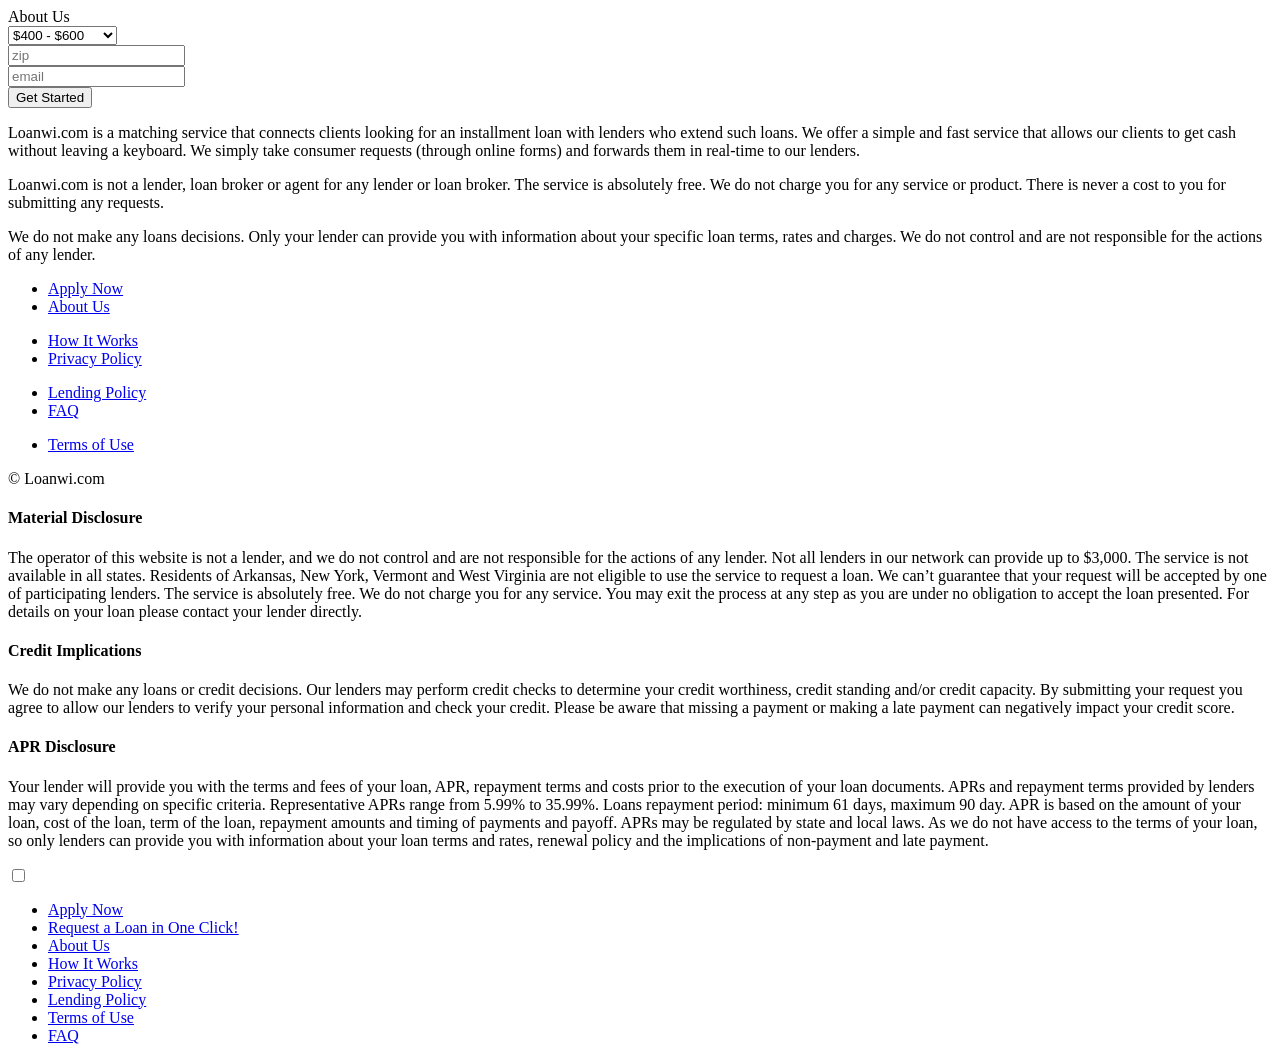
<file: www/about-us.html>
<!-- Top Navbar-->
<div class="navbar">
    <div class="navbar-inner">
        <div class="left">
            <a href="#" class="back link">
                <i class="icon icon-back"></i>
            </a>
        </div>
        <div class="center sliding"><span class="top__cart__item">About Us</span></div>
        <div class="right">
        </div>
    </div>
</div>
<div class="pages">
    <div data-page="about-us" class="page  navbar-through toolbar-through">
        <div class="page-content">
            <div class="content-block">

                <body class="page page_inner"><div class="page__layout"><div class="page__section page__section_body content"><div class="page__row page__row_form"><form class="header__form small-form small-form_horizontal" action="/apply" method="GET"><div class="grid grid_gap_s"><div class="small-form__grid-cell grid__cell grid__cell_1-of-4"><select class="small-form__input small-form__input_amount select" id="id_requested_amount" name="requested_amount" strong="true" errortooltip="true"><option value="">Select Amount</option><option value="300">$100-$300</option><option value="600" selected="selected">$400 - $600</option><option value="1000">$700 - $1,000</option></select></div><div class="small-form__grid-cell grid__cell grid__cell_1-of-4"><input class="small-form__input small-form__input_zip input" type="text" name="zip" maxlength="5" placeholder="zip"></div><div class="small-form__grid-cell grid__cell grid__cell_1-of-4"><input class="small-form__input small-form__input_email input" type="text" name="email" placeholder="email"></div><div class="small-form__grid-cell grid__cell grid__cell_1-of-4"><button class="small-form__button button button_yellow button_large" type="submit">Get Started</button></div></div></form></div><div class="page__row page__row_body"><p>Loanwi.com is a matching service that connects clients looking for an installment loan with lenders who extend such loans. We offer a simple and fast service that allows our clients to get cash without leaving a keyboard. We simply take consumer requests (through online forms) and forwards them in real-time to our lenders.</p><p>Loanwi.com is not a lender, loan broker or agent for any lender or loan broker. The service is absolutely free. We do not charge you for any service or product. There is never a cost to you for submitting any requests.</p><p>We do not make any loans decisions. Only your lender can provide you with information about your specific loan terms, rates and charges. We do not control and are not responsible for the actions of any lender.</p></div></div><div class="page__section page__section_footer"><div class="page__row page__row_footer"><div class="page__footer footer"><div class="footer__row footer__row_flex"><div class="footer__col footer__col_menu"><div class="footer__menu cols-menu"><div class="cols-menu__cell"><ul class="cols-menu__list"><li class="cols-menu__item"><a class="cols-menu__link" href="/apply">Apply Now</a></li><li class="cols-menu__item"><a class="cols-menu__link" href="/about-us">About Us</a></li></ul></div><div class="cols-menu__cell"><ul class="cols-menu__list"><li class="cols-menu__item"><a class="cols-menu__link" href="/how-it-works">How It Works</a></li><li class="cols-menu__item"><a class="cols-menu__link" href="/privacy-policy">Privacy Policy</a></li></ul></div><div class="cols-menu__cell"><ul class="cols-menu__list"><li class="cols-menu__item"><a class="cols-menu__link" href="/lending-policy">Lending Policy</a></li><li class="cols-menu__item"><a class="cols-menu__link" href="/faq">FAQ</a></li></ul></div><div class="cols-menu__cell"><ul class="cols-menu__list"><li class="cols-menu__item"><a class="cols-menu__link" href="/terms-of-use">Terms of Use</a></li></ul></div></div></div><div class="footer__col footer__col_copyright"><div class="footer__copyright">© Loanwi.com</div></div></div><div class="footer__disclaimer"><h4>Material Disclosure</h4><p>The operator of this website is not a lender, and we do not control and are not responsible for the actions of any lender. Not all lenders in our network can provide up to $3,000. The service is not available in all states. Residents of Arkansas, New York, Vermont and West Virginia are not eligible to use the service to request a loan. We can’t guarantee that your request will be accepted by one of participating lenders. The service is absolutely free. We do not charge you for any service. You may exit the process at any step as you are under no obligation to accept the loan presented. For details on your loan please contact your lender directly.</p><h4>Credit Implications</h4><p>We do not make any loans or credit decisions. Our lenders may perform credit checks to determine your credit worthiness, credit standing and/or credit capacity. By submitting your request you agree to allow our lenders to verify your personal information and check your credit. Please be aware that missing a payment or making a late payment can negatively impact your credit score.</p><h4>APR Disclosure</h4><p>Your lender will provide you with the terms and fees of your loan, APR, repayment terms and costs prior to the execution of your loan documents. APRs and repayment terms provided by lenders may vary depending on specific criteria. Representative APRs range from 5.99% to 35.99%. Loans repayment period: minimum 61 days, maximum 90 day. APR is based on the amount of your loan, cost of the loan, term of the loan, repayment amounts and timing of payments and payoff. APRs may be regulated by state and local laws. As we do not have access to the terms of your loan, so only lenders can provide you with information about your loan terms and rates, renewal policy and the implications of non-payment and late payment.</p></div></div></div></div></div><div class="page__mobile-menu mobile-menu"><input class="mobile-menu__checkbox" type="checkbox" id="mobile-menu-checkbox"><label class="mobile-menu__bg" for="mobile-menu-checkbox"></label><div class="mobile-menu__menu"><div class="mobile-menu__group"><ul class="mobile-menu__list"><li><a class="mobile-menu__item" href="/apply">Apply Now</a></li><li><a class="mobile-menu__item" href="/login">Request a Loan in One Click!</a></li><li><a class="mobile-menu__item" href="/about-us">About Us</a></li><li><a class="mobile-menu__item" href="/how-it-works">How It Works</a></li><li><a class="mobile-menu__item" href="/privacy-policy">Privacy Policy</a></li><li><a class="mobile-menu__item" href="/lending-policy">Lending Policy</a></li><li><a class="mobile-menu__item" href="/terms-of-use">Terms of Use</a></li><li><a class="mobile-menu__item" href="/faq">FAQ</a></li></ul></div></div></div></body>

            </div>
        </div>
    </div>
</div>
</file>
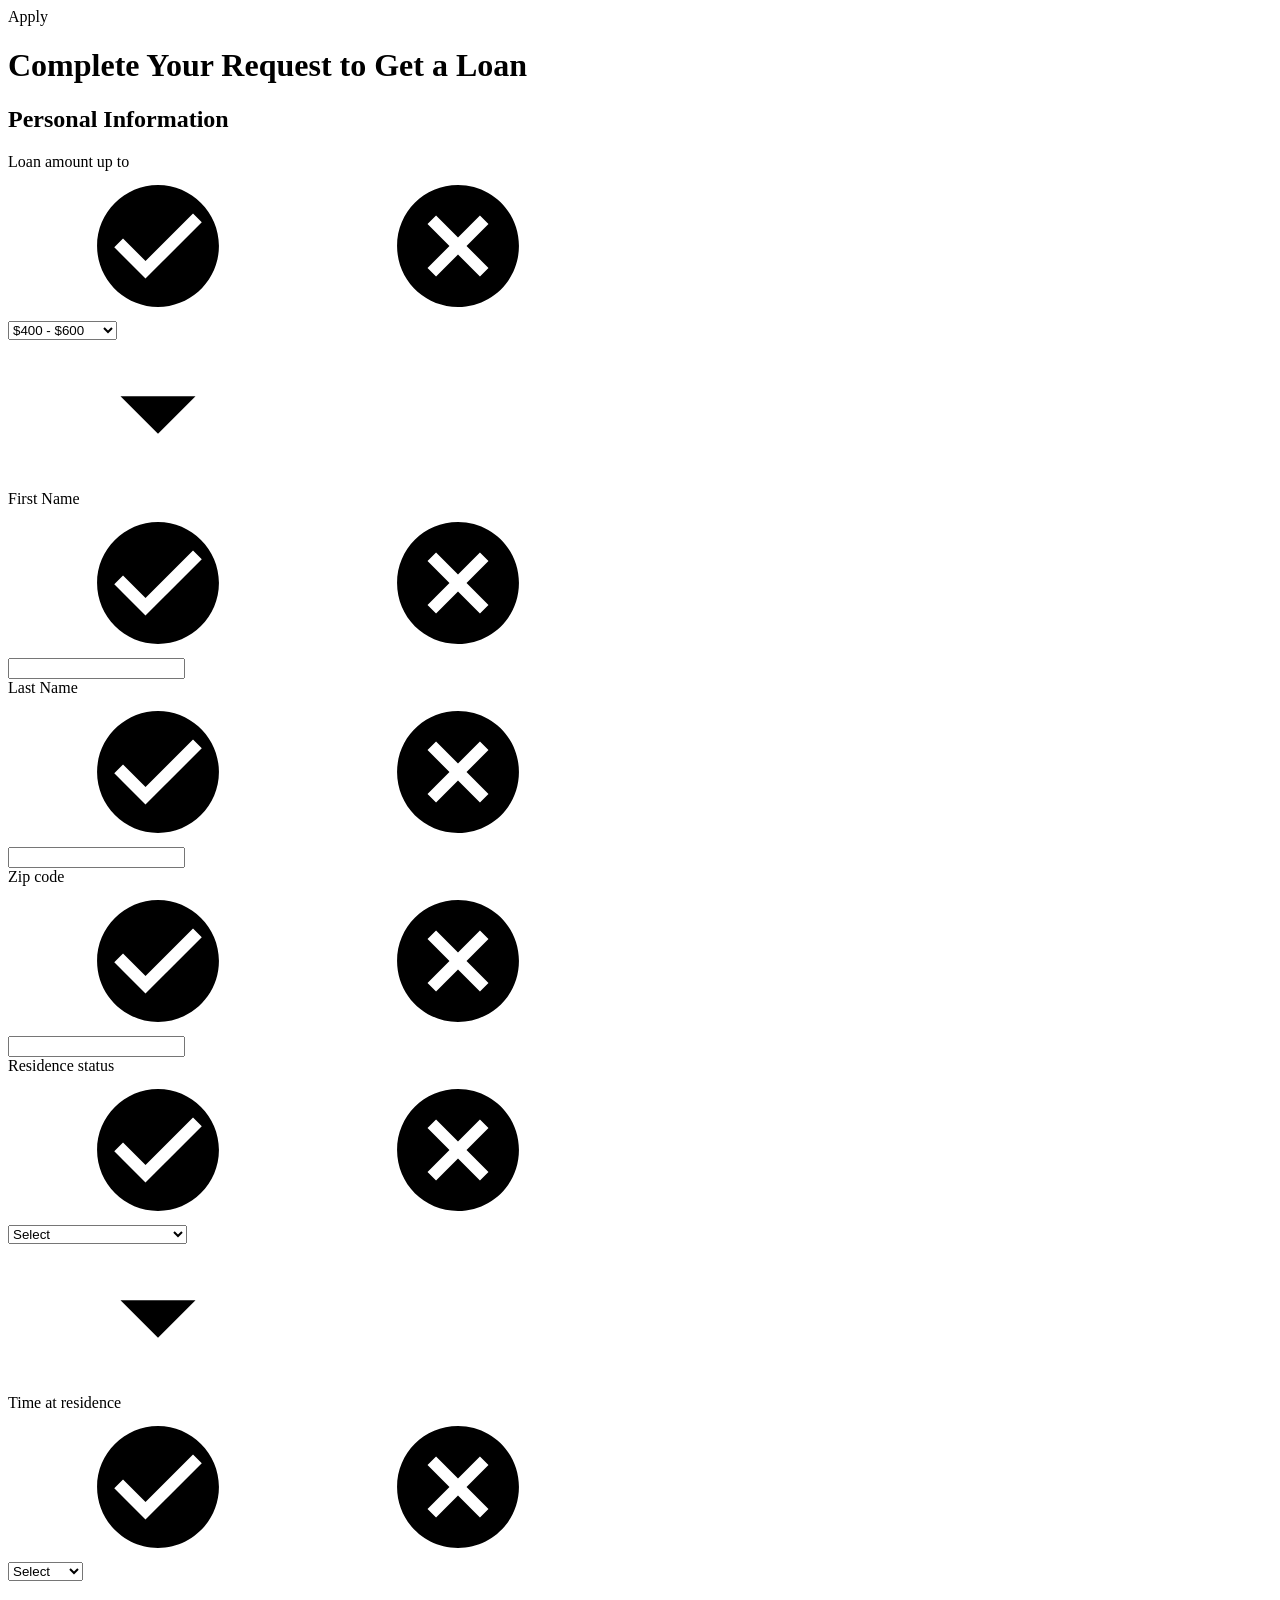
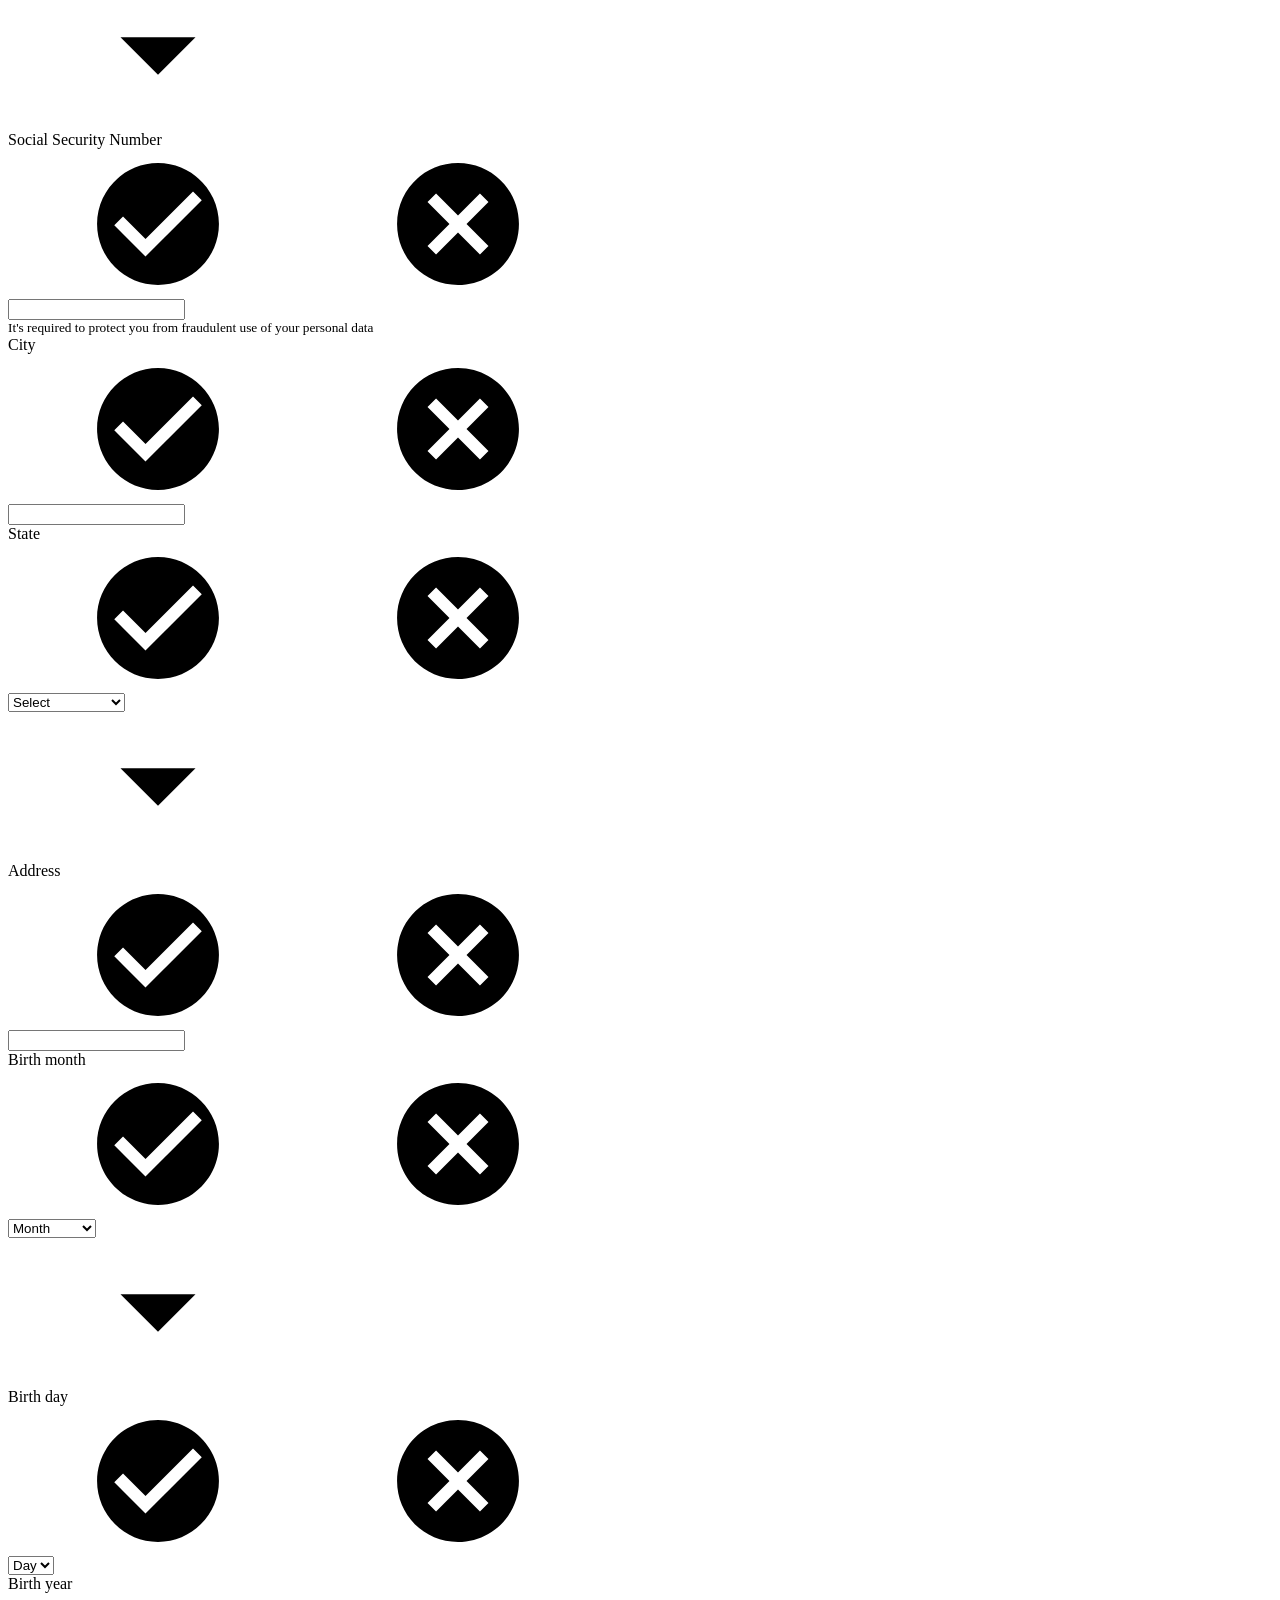
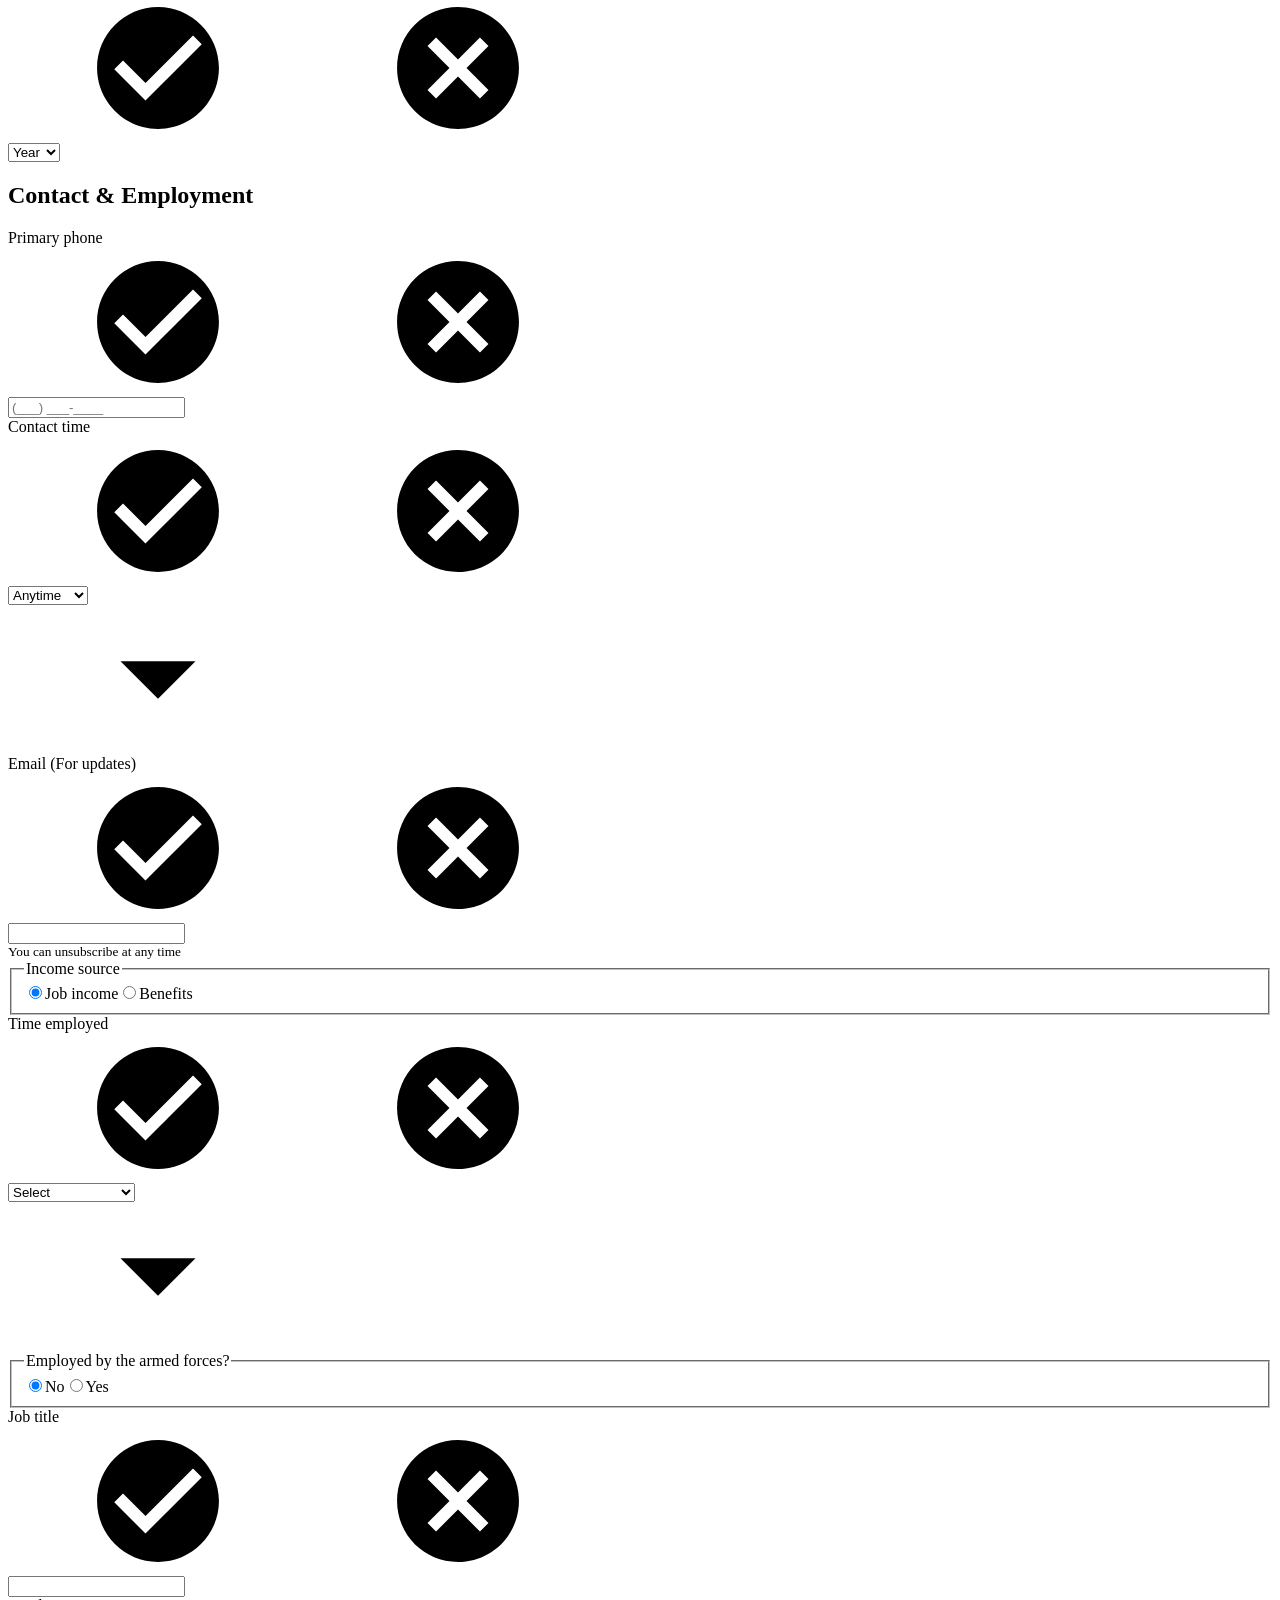
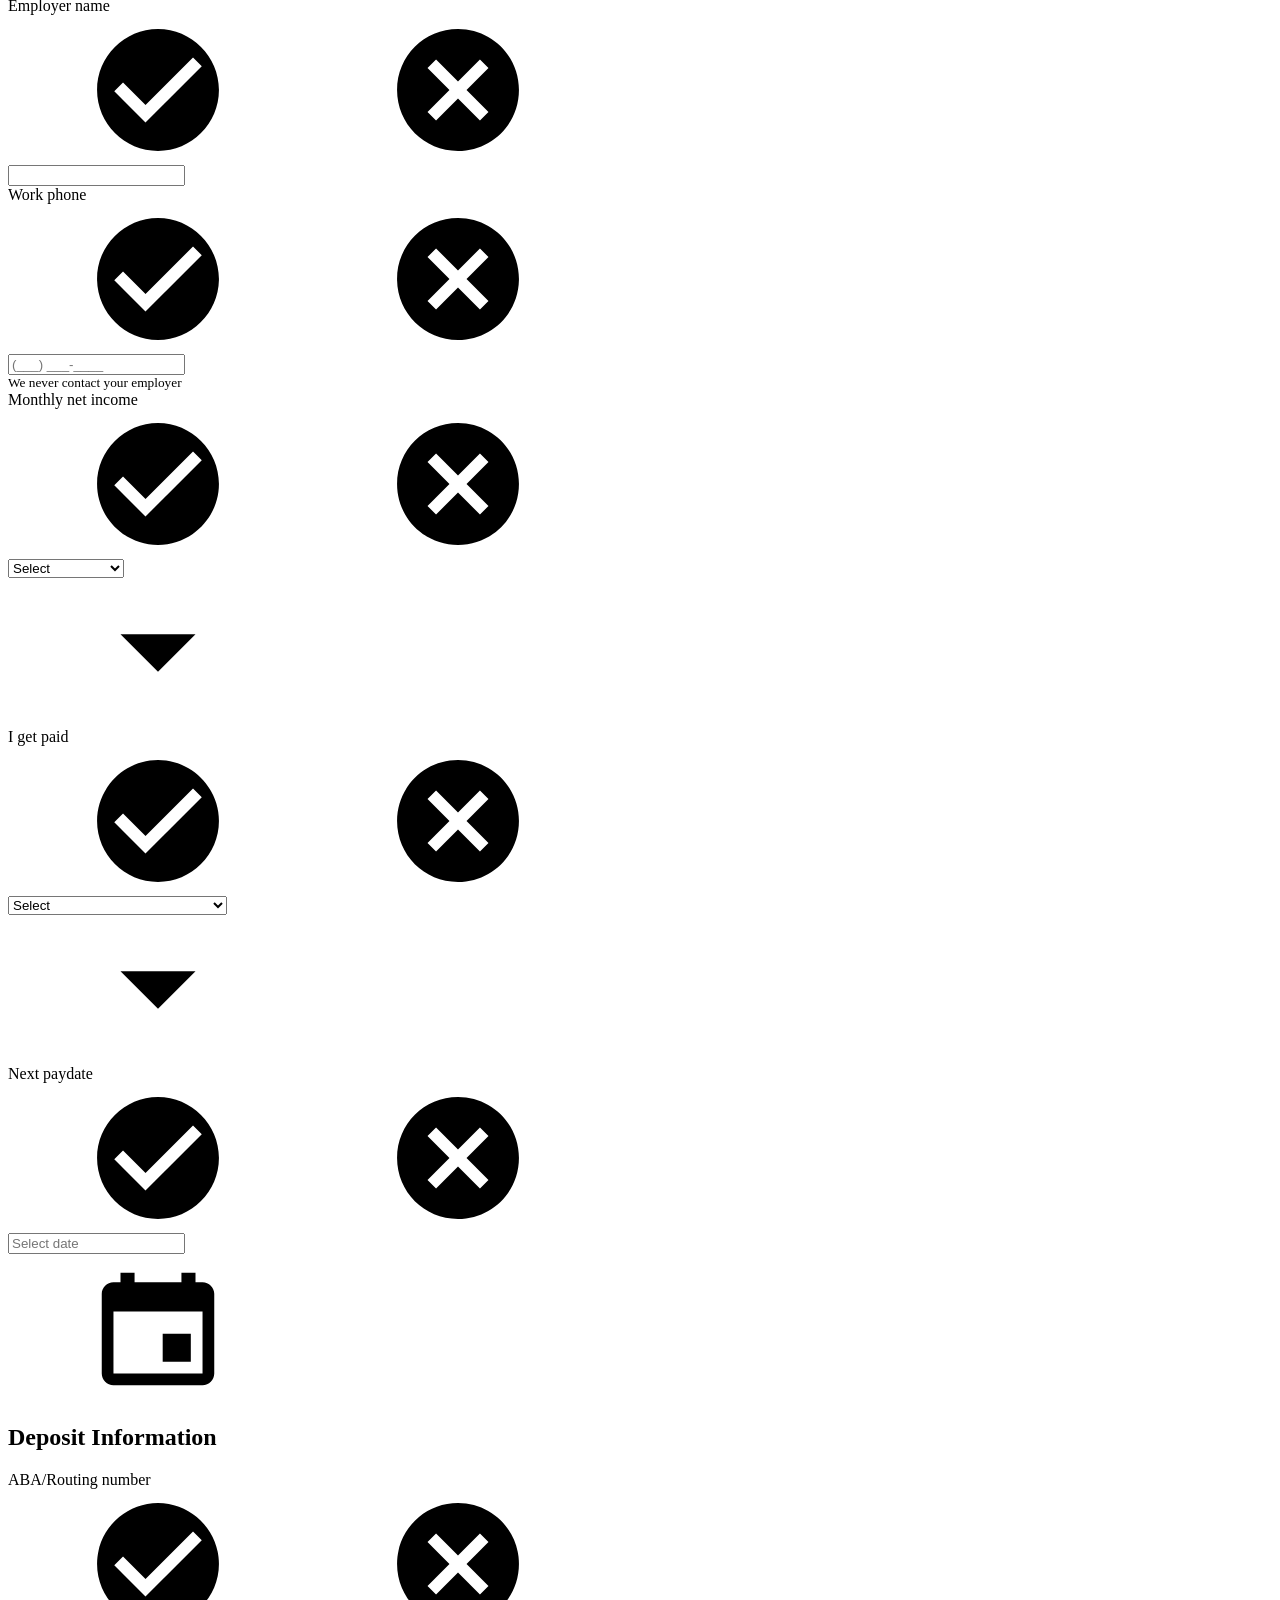
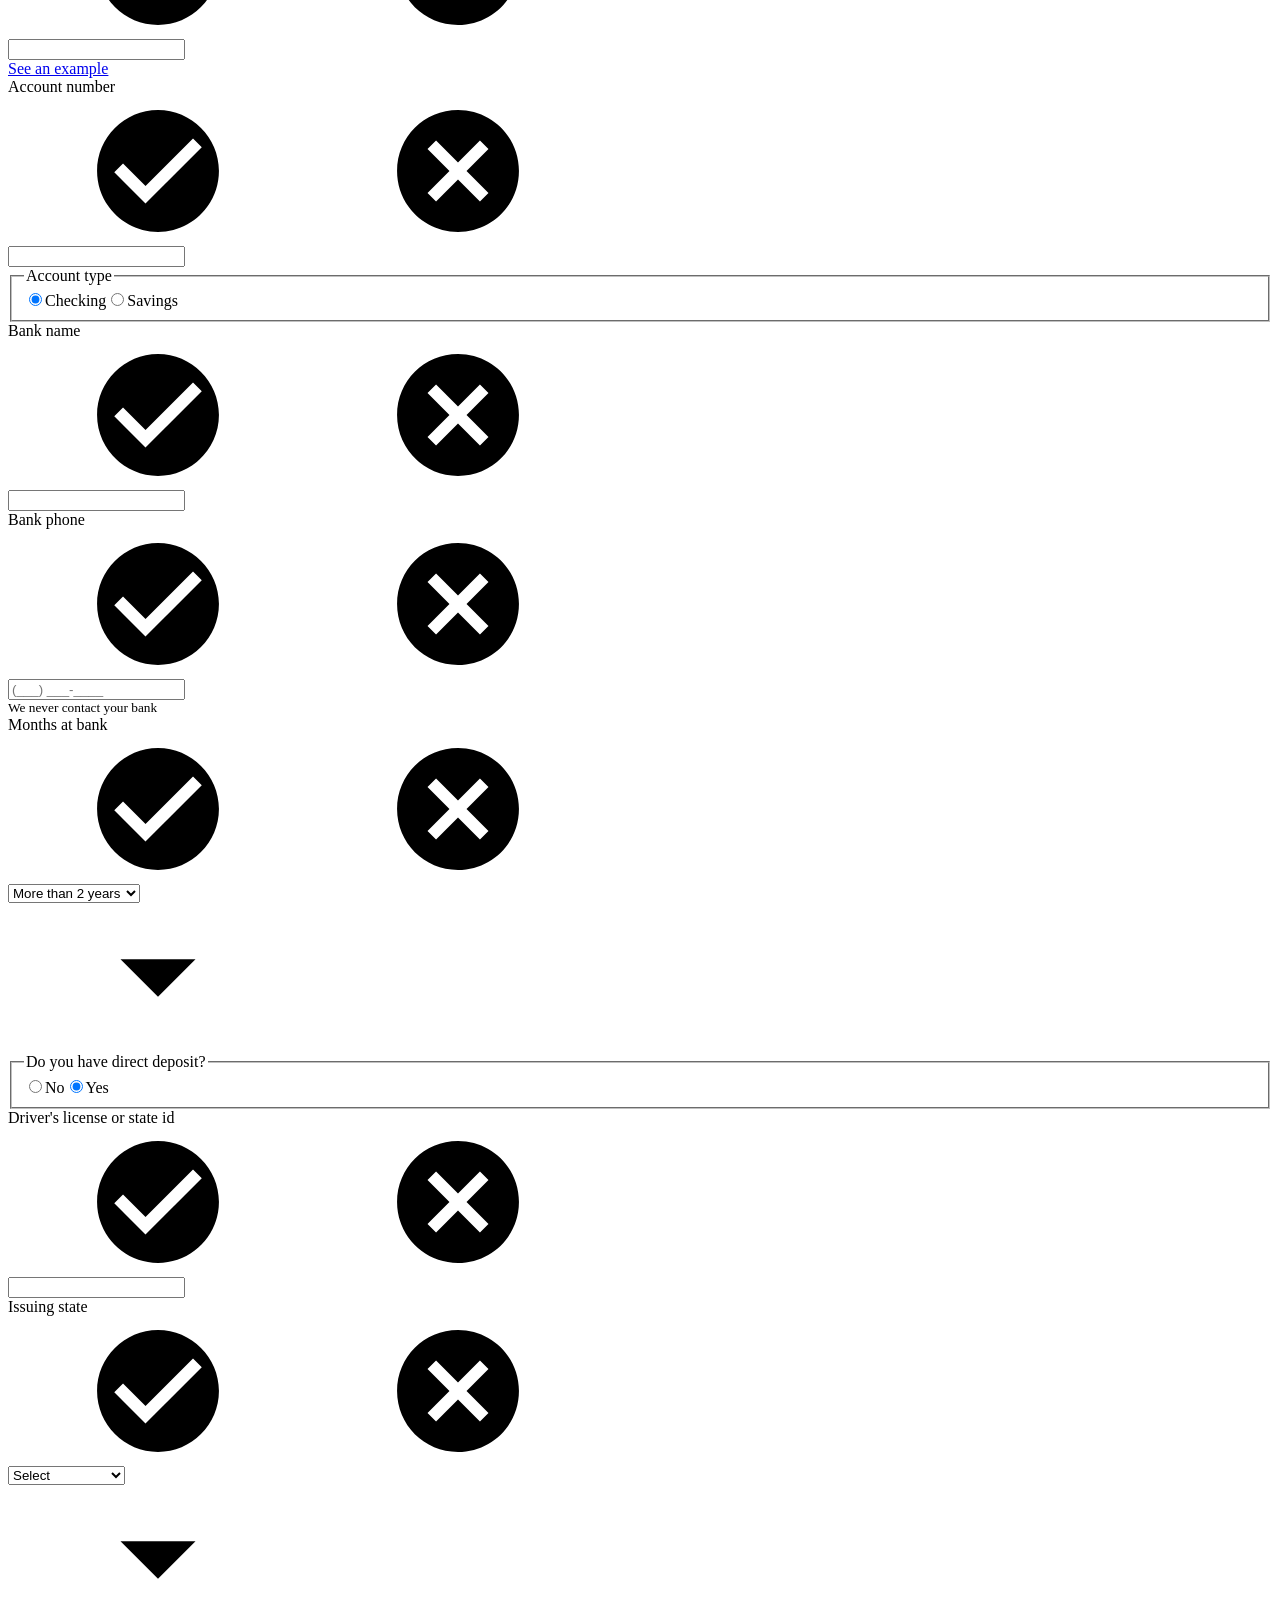
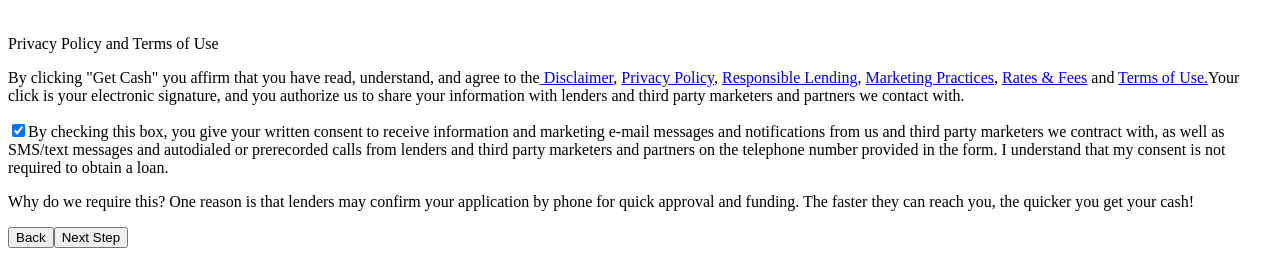
<file: www/apply.html>
<!-- Top Navbar-->
<div class="navbar">
    <div class="navbar-inner">
        <div class="left">
            <a href="#" class="back link">
                <i class="icon icon-back"></i>
            </a>
        </div>
        <div class="center sliding"><span class="top__cart__item">Apply</span></div>
        <div class="right">
        </div>
    </div>
</div>
<div class="pages">
    <div data-page="apply" class="page  navbar-through toolbar-through">
        <div class="page-content">
            <div class="content-block">



                <body class="page page_apply"><div class="col" id="container"><div id="_lg_form_"><div id="ApplyForm"><svg xmlns="http://www.w3.org/2000/svg" style="display: none !important"><symbol id="icon_done" xmlns="http://www.w3.org/2000/svg" viewbox="0 0 512 512"><path d="M256 48C141.6 48 48 141.6 48 256s93.6 208 208 208 208-93.6 208-208S370.4 48 256 48zm-42.7 318.9L106.7 260.3l29.9-29.9 76.8 76.8 162.1-162.1 29.9 29.9-192.1 191.9z"></path></symbol><symbol id="icon_error" xmlns="http://www.w3.org/2000/svg" viewbox="0 0 512 512"><path d="M256 48C140.559 48 48 140.559 48 256c0 115.436 92.559 208 208 208 115.435 0 208-92.564 208-208 0-115.441-92.564-208-208-208zm104.002 282.881l-29.12 29.117L256 285.117l-74.881 74.881-29.121-29.117L226.881 256l-74.883-74.881 29.121-29.116L256 226.881l74.881-74.878 29.12 29.116L285.119 256l74.883 74.881z"></path></symbol><symbol id="icon_arrow" xmlns="http://www.w3.org/2000/svg" viewbox="0 0 512 512"><path d="M128 192l128 128 128-128z"></path></symbol><symbol id="icon_calendar" xmlns="http://www.w3.org/2000/svg" viewbox="0 0 512 512"><path d="M368.005 272h-96v96h96v-96zm-32-208v32h-160V64h-48v32h-24.01c-22.002 0-40 17.998-40 40v272c0 22.002 17.998 40 40 40h304.01c22.002 0 40-17.998 40-40V136c0-22.002-17.998-40-40-40h-24V64h-48zm72 344h-304.01V196h304.01v212z"></path></symbol></svg><form class="apply-form js-appform" name="leadformName" action=""><div class="form"><div class="form__section form__section_progress"><div class="progress progress--stepped js-formprogress-bar"><div class="progress__filled js_progress_animate" style="width: 0%"></div></div></div><div class="form__section form__section_header"><div class="form__row"><h1 class="form__heading js-apply-header">Complete Your Request to Get a Loan</h1></div></div><div class="form__section form__section_body"><div class="form__row"><div class="form__step form__step_active js_fstep-1 js-appform-step" data-step="1"><h2 class="form__subheading">Personal Information</h2><div class="form__fields"><div class="form__grid"><div class="form__grid-cell"><div class="form__field form-field form-field_select"><label class="form-field__title" for="id_requested_amount">Loan amount up to</label><div class="form-field__input-container"><div class="form-field__icon form-field__icon_state"><svg class="form-field__svg form-field__svg_success"><use xlink:href="#icon_done"></use></svg><svg class="form-field__svg form-field__svg_error"><use xlink:href="#icon_error"></use></svg></div><select class="form-field__input jsCustomSelect" id="id_requested_amount" name="requested_amount" strong="true" errortooltip="true"><option value="">Select Amount</option><option value="300">$100-$300</option><option value="600" selected="selected">$400 - $600</option><option value="1000">$700 - $1,000</option></select><div class="form-field__icon form-field__icon_arrow"><svg class="form-field__svg form-field__svg_arrow"><use xlink:href="#icon_arrow"></use></svg></div></div></div></div><div class="form__grid-cell"><div class="form__field form-field form-field_input"><label class="form-field__title" for="id_first_name">First Name</label><div class="form-field__input-container"><div class="form-field__icon form-field__icon_state"><svg class="form-field__svg form-field__svg_success"><use xlink:href="#icon_done"></use></svg><svg class="form-field__svg form-field__svg_error"><use xlink:href="#icon_error"></use></svg></div><input class="form-field__input" id="id_first_name" type="text" name="first_name" maxlength="128"></div></div></div><div class="form__grid-cell"><div class="form__field form-field form-field_input"><label class="form-field__title" for="id_last_name">Last Name</label><div class="form-field__input-container"><div class="form-field__icon form-field__icon_state"><svg class="form-field__svg form-field__svg_success"><use xlink:href="#icon_done"></use></svg><svg class="form-field__svg form-field__svg_error"><use xlink:href="#icon_error"></use></svg></div><input class="form-field__input" id="id_last_name" type="text" name="last_name" maxlength="128"></div></div></div><div class="form__grid-cell"><div class="form__field form-field form-field_input"><label class="form-field__title" for="id_zip">Zip code</label><div class="form-field__input-container"><div class="form-field__icon form-field__icon_state"><svg class="form-field__svg form-field__svg_success"><use xlink:href="#icon_done"></use></svg><svg class="form-field__svg form-field__svg_error"><use xlink:href="#icon_error"></use></svg></div><input class="form-field__input" id="id_zip" type="tel" name="zip" maxlength="5"></div></div></div><div class="form__grid-cell"><div class="form__field form-field form-field_select"><label class="form-field__title" for="id_own_home">Residence status</label><div class="form-field__input-container"><div class="form-field__icon form-field__icon_state"><svg class="form-field__svg form-field__svg_success"><use xlink:href="#icon_done"></use></svg><svg class="form-field__svg form-field__svg_error"><use xlink:href="#icon_error"></use></svg></div><select class="form-field__input jsCustomSelect" id="id_own_home" name="own_home" errortooltip="true"><option value="">Select</option><option value="1">Own, No Mortgage</option><option value="2">Own, Pay Mortgage</option><option value="3">Rent, Plan Mortgage</option><option value="4">Rent, Don't Plan Mortgage</option><div class="form-field__input-container"><div class="form-field__icon form-field__icon_state"></div><svg class="form-field__svg form-field__svg_success"><use xlink:href="#icon_done"></use></svg><svg class="form-field__svg form-field__svg_error"><use xlink:href="#icon_error"></use></svg></div><input id="id_mortgage" type="hidden" name="mortgage"></select><div class="form-field__icon form-field__icon_arrow"><svg class="form-field__svg form-field__svg_arrow"><use xlink:href="#icon_arrow"></use></svg></div></div></div></div><div class="form__grid-cell"><div class="form__field form-field form-field_select"><label class="form-field__title" for="id_address_length_months">Time at residence</label><div class="form-field__input-container"><div class="form-field__icon form-field__icon_state"><svg class="form-field__svg form-field__svg_success"><use xlink:href="#icon_done"></use></svg><svg class="form-field__svg form-field__svg_error"><use xlink:href="#icon_error"></use></svg></div><select class="form-field__input jsCustomSelect" id="id_address_length_months" name="address_length_months" errortooltip="true"><option value="">Select</option><option value="120">10 Year</option><option value="108">9 Years</option><option value="96">8 Years</option><option value="84">7 Years</option><option value="72">6 Years</option><option value="60">5 Years</option><option value="48">4 Years</option><option value="36">3 Years</option><option value="24">2 Years</option><option value="12">1+ Years</option></select><div class="form-field__icon form-field__icon_arrow"><svg class="form-field__svg form-field__svg_arrow"><use xlink:href="#icon_arrow"></use></svg></div></div></div></div><div class="form__grid-cell"><div class="form__field form__field_ssn form-field form-field_input"><label class="form-field__title" for="id_ssn">Social Security Number</label><div class="form-field__input-container"><div class="form-field__icon form-field__icon_state"><svg class="form-field__svg form-field__svg_success"><use xlink:href="#icon_done"></use></svg><svg class="form-field__svg form-field__svg_error"><use xlink:href="#icon_error"></use></svg></div><input class="form-field__input" id="id_ssn" type="tel" name="ssn" maxlength="9"></div><small class="form-field__description">It's required to protect you from fraudulent use of your personal data</small></div></div><div class="form__grid-cell"><div class="form__field form-field form-field_input"><label class="form-field__title" for="id_city">City</label><div class="form-field__input-container"><div class="form-field__icon form-field__icon_state"><svg class="form-field__svg form-field__svg_success"><use xlink:href="#icon_done"></use></svg><svg class="form-field__svg form-field__svg_error"><use xlink:href="#icon_error"></use></svg></div><input class="form-field__input" id="id_city" type="text" name="city" maxlength="255"></div></div></div><div class="form__grid-cell"><div class="form__field form-field form-field_select"><label class="form-field__title" for="id_state">State</label><div class="form-field__input-container"><div class="form-field__icon form-field__icon_state"><svg class="form-field__svg form-field__svg_success"><use xlink:href="#icon_done"></use></svg><svg class="form-field__svg form-field__svg_error"><use xlink:href="#icon_error"></use></svg></div><select class="form-field__input jsCustomSelect" id="id_state" name="state" errortooltip="true"><option value="">Select</option><option value="AL">Alabama</option><option value="AK">Alaska</option><option value="AZ">Arizona</option><option value="AR">Arkansas</option><option value="CA">California</option><option value="CO">Colorado</option><option value="CT">Connecticut</option><option value="DE">Delaware</option><option value="FL">Florida</option><option value="GA">Georgia</option><option value="HI">Hawaii</option><option value="ID">Idaho</option><option value="IL">Illinois</option><option value="IN">Indiana</option><option value="IA">Iowa</option><option value="KS">Kansas</option><option value="KY">Kentucky</option><option value="LA">Louisiana</option><option value="ME">Maine</option><option value="MD">Maryland</option><option value="MA">Massachusetts</option><option value="MI">Michigan</option><option value="MN">Minnesota</option><option value="MS">Mississippi</option><option value="MO">Missouri</option><option value="MT">Montana</option><option value="NE">Nebraska</option><option value="NV">Nevada</option><option value="NH">New Hampshire</option><option value="NJ">New Jersey</option><option value="NM">New Mexico</option><option value="NY">New York</option><option value="NC">North Carolina</option><option value="ND">North Dakota</option><option value="OH">Ohio</option><option value="OK">Oklahoma</option><option value="OR">Oregon</option><option value="PA">Pennsylvania</option><option value="RI">Rhode Island</option><option value="SC">South Carolina</option><option value="SD">South Dakota</option><option value="TN">Tennessee</option><option value="TX">Texas</option><option value="UT">Utah</option><option value="VT">Vermont</option><option value="VA">Virginia</option><option value="WA">Washington</option><option value="WV">West Virginia</option><option value="WI">Wisconsin</option><option value="WY">Wyoming</option></select><div class="form-field__icon form-field__icon_arrow"><svg class="form-field__svg form-field__svg_arrow"><use xlink:href="#icon_arrow"></use></svg></div></div></div></div><div class="form__grid-cell"><div class="form__field form-field form-field_input"><label class="form-field__title" for="id_address">Address</label><div class="form-field__input-container"><div class="form-field__icon form-field__icon_state"><svg class="form-field__svg form-field__svg_success"><use xlink:href="#icon_done"></use></svg><svg class="form-field__svg form-field__svg_error"><use xlink:href="#icon_error"></use></svg></div><input class="form-field__input" id="id_address" type="text" name="address" maxlength="100"></div></div></div><div class="form__grid-cell"><div class="form__field form-field form-field_select"><label class="form-field__title" for="id_birth_date-month">Birth month</label><div class="form-field__input-container"><div class="form-field__icon form-field__icon_state"><svg class="form-field__svg form-field__svg_success"><use xlink:href="#icon_done"></use></svg><svg class="form-field__svg form-field__svg_error"><use xlink:href="#icon_error"></use></svg></div><select class="form-field__input jsCustomSelect" id="id_birth_date-month" name="birth_date[month]"><option value="0">Month</option><option value="1">January</option><option value="2">February</option><option value="3">March</option><option value="4">April</option><option value="5">May</option><option value="6">June</option><option value="7">July</option><option value="8">August</option><option value="9">September</option><option value="10">October</option><option value="11">November</option><option value="12">December</option></select><div class="form-field__icon form-field__icon_arrow"><svg class="form-field__svg form-field__svg_arrow"><use xlink:href="#icon_arrow"></use></svg></div></div></div></div><div class="form__grid-cell form__grid-cell_half"><div class="form__field form-field form-field_select"><label class="form-field__title" for="id_birth_date-day">Birth day</label><div class="form-field__input-container"><div class="form-field__icon form-field__icon_state"><svg class="form-field__svg form-field__svg_success"><use xlink:href="#icon_done"></use></svg><svg class="form-field__svg form-field__svg_error"><use xlink:href="#icon_error"></use></svg></div><select class="form-field__input jsCustomSelect" id="id_birth_date-day" name="birth_date[day]"><option value="0">Day</option><option value="1">1</option><option value="2">2</option><option value="3">3</option><option value="4">4</option><option value="5">5</option><option value="6">6</option><option value="7">7</option><option value="8">8</option><option value="9">9</option><option value="10">10</option><option value="11">11</option><option value="12">12</option><option value="13">13</option><option value="14">14</option><option value="15">15</option><option value="16">16</option><option value="17">17</option><option value="18">18</option><option value="19">19</option><option value="20">20</option><option value="21">21</option><option value="22">22</option><option value="23">23</option><option value="24">24</option><option value="25">25</option><option value="26">26</option><option value="27">27</option><option value="28">28</option><option value="29">29</option><option value="30">30</option><option value="31">31</option></select></div></div></div><div class="form__grid-cell form__grid-cell_half"><div class="form__field form-field form-field_select"><label class="form-field__title" for="id_birth_date-year">Birth year</label><div class="form-field__input-container"><div class="form-field__icon form-field__icon_state"><svg class="form-field__svg form-field__svg_success"><use xlink:href="#icon_done"></use></svg><svg class="form-field__svg form-field__svg_error"><use xlink:href="#icon_error"></use></svg></div><select class="form-field__input jsCustomSelect" id="id_birth_date-year" name="birth_date[year]"><option value="0">Year</option><option value="2000">2000</option><option value="1999">1999</option><option value="1998">1998</option><option value="1997">1997</option><option value="1996">1996</option><option value="1995">1995</option><option value="1994">1994</option><option value="1993">1993</option><option value="1992">1992</option><option value="1991">1991</option><option value="1990">1990</option><option value="1989">1989</option><option value="1988">1988</option><option value="1987">1987</option><option value="1986">1986</option><option value="1985">1985</option><option value="1984">1984</option><option value="1983">1983</option><option value="1982">1982</option><option value="1981">1981</option><option value="1980">1980</option><option value="1979">1979</option><option value="1978">1978</option><option value="1977">1977</option><option value="1976">1976</option><option value="1975">1975</option><option value="1974">1974</option><option value="1973">1973</option><option value="1972">1972</option><option value="1971">1971</option><option value="1970">1970</option><option value="1969">1969</option><option value="1968">1968</option><option value="1967">1967</option><option value="1966">1966</option><option value="1965">1965</option><option value="1964">1964</option><option value="1963">1963</option><option value="1962">1962</option><option value="1961">1961</option><option value="1960">1960</option><option value="1959">1959</option><option value="1958">1958</option><option value="1957">1957</option><option value="1956">1956</option><option value="1955">1955</option><option value="1954">1954</option><option value="1953">1953</option><option value="1952">1952</option><option value="1951">1951</option><option value="1950">1950</option><option value="1949">1949</option><option value="1948">1948</option><option value="1947">1947</option><option value="1946">1946</option><option value="1945">1945</option><option value="1944">1944</option><option value="1943">1943</option><option value="1942">1942</option><option value="1941">1941</option><option value="1940">1940</option><option value="1939">1939</option><option value="1938">1938</option></select></div></div></div></div></div></div><div class="form__step js_fstep-2 js-appform-step" data-step="2"><input id="id_sms_remarketing" type="hidden" name="sms_remarketing" value="0"><h2 class="form__subheading">Contact & Employment</h2><div class="form__fields"><div class="form__grid"><div class="form__grid-cell"><div class="form__field form-field form-field_input"><label class="form-field__title" for="id_home_phone">Primary phone</label><div class="form-field__input-container"><div class="form-field__icon form-field__icon_state"><svg class="form-field__svg form-field__svg_success"><use xlink:href="#icon_done"></use></svg><svg class="form-field__svg form-field__svg_error"><use xlink:href="#icon_error"></use></svg></div><input class="form-field__input" id="id_home_phone" type="tel" name="home_phone" maxlength="255" placeholder="(___) ___-____" value-unmasked=""></div></div></div><div class="form__grid-cell"><div class="form__field form-field form-field_select"><label class="form-field__title" for="id_best_time_to_call">Contact time</label><div class="form-field__input-container"><div class="form-field__icon form-field__icon_state"><svg class="form-field__svg form-field__svg_success"><use xlink:href="#icon_done"></use></svg><svg class="form-field__svg form-field__svg_error"><use xlink:href="#icon_error"></use></svg></div><select class="form-field__input jsCustomSelect" id="id_best_time_to_call" name="best_time_to_call" errortooltip="true"><option value="ANYTIME">Anytime</option><option value="MORNING">Morning</option><option value="AFTERNOON">Afternoon</option><option value="EVENING">Evening</option></select><div class="form-field__icon form-field__icon_arrow"><svg class="form-field__svg form-field__svg_arrow"><use xlink:href="#icon_arrow"></use></svg></div></div></div></div><div class="form__grid-cell"><div class="form__field form-field form-field_input"><label class="form-field__title" for="id_email">Email (For updates)</label><div class="form-field__input-container"><div class="form-field__icon form-field__icon_state"><svg class="form-field__svg form-field__svg_success"><use xlink:href="#icon_done"></use></svg><svg class="form-field__svg form-field__svg_error"><use xlink:href="#icon_error"></use></svg></div><input class="form-field__input" id="id_email" type="text" name="email" maxlength="255"></div><small>You can unsubscribe at any time</small></div></div><div class="form__grid-cell"><div class="form__field form-field form-field_radio-buttons"><fieldset><legend class="form-field__title">Income source</legend><div class="form-field__container"><label class="form-field__input" for="id_income_type-EMPLOYMENT"><input class="form-field__radio jsCustomRadio" id="id_income_type-EMPLOYMENT" type="radio" value="EMPLOYMENT" name="income_type" checked="checked">Job income</label><label class="form-field__input" for="id_income_type-BENEFITS"><input class="form-field__radio jsCustomRadio" id="id_income_type-BENEFITS" type="radio" value="BENEFITS" name="income_type">Benefits</label></div></fieldset></div></div><div class="form__grid-cell"><div class="form__field form-field form-field_select"><label class="form-field__title" for="id_employed_months">Time employed</label><div class="form-field__input-container"><div class="form-field__icon form-field__icon_state"><svg class="form-field__svg form-field__svg_success"><use xlink:href="#icon_done"></use></svg><svg class="form-field__svg form-field__svg_error"><use xlink:href="#icon_error"></use></svg></div><select class="form-field__input jsCustomSelect" id="id_employed_months" name="employed_months" errortooltip="true"><option value="">Select</option><option value="60">5+ Years</option><option value="48">4 - 5 Years</option><option value="36">3 - 4 Years</option><option value="24">2 - 3 Years</option><option value="12">1 - 2 Years</option><option value="10">6 Months - 1 Year</option><option value="6">3-6 Months</option><option value="3">3 Months</option><option value="2">2 Month</option><option value="1">1 Month</option><option value="0">Unemployed</option></select><div class="form-field__icon form-field__icon_arrow"><svg class="form-field__svg form-field__svg_arrow"><use xlink:href="#icon_arrow"></use></svg></div></div></div></div><div class="form__grid-cell"><div class="form__field form-field form-field_radio-buttons"><fieldset><legend class="form-field__title">Employed by the armed forces?</legend><div class="form-field__container"><label class="form-field__input" for="id_active_military-no"><input class="form-field__radio jsCustomRadio" id="id_active_military-no" type="radio" value="0" name="active_military" checked="checked">No</label><label class="form-field__input" for="id_active_military-yes"><input class="form-field__radio jsCustomRadio" id="id_active_military-yes" type="radio" value="1" name="active_military">Yes</label></div></fieldset></div></div><div class="form__grid-cell"><div class="form__field form-field form-field_input"><label class="form-field__title" for="id_job_title">Job title</label><div class="form-field__input-container"><div class="form-field__icon form-field__icon_state"><svg class="form-field__svg form-field__svg_success"><use xlink:href="#icon_done"></use></svg><svg class="form-field__svg form-field__svg_error"><use xlink:href="#icon_error"></use></svg></div><input class="form-field__input" id="id_job_title" type="text" name="job_title" maxlength="128"></div></div></div><div class="form__grid-cell"><div class="form__field form-field form-field_input"><label class="form-field__title" for="id_employer">Employer name</label><div class="form-field__input-container"><div class="form-field__icon form-field__icon_state"><svg class="form-field__svg form-field__svg_success"><use xlink:href="#icon_done"></use></svg><svg class="form-field__svg form-field__svg_error"><use xlink:href="#icon_error"></use></svg></div><input class="form-field__input" id="id_employer" type="text" name="employer" maxlength="128"></div></div></div><div class="form__grid-cell"><div class="form__field form-field form-field_input"><label class="form-field__title" for="id_work_phone">Work phone</label><div class="form-field__input-container"><div class="form-field__icon form-field__icon_state"><svg class="form-field__svg form-field__svg_success"><use xlink:href="#icon_done"></use></svg><svg class="form-field__svg form-field__svg_error"><use xlink:href="#icon_error"></use></svg></div><input class="form-field__input" id="id_work_phone" type="tel" name="work_phone" maxlength="255" placeholder="(___) ___-____" value-unmasked=""></div><small>We never contact your employer</small></div></div><div class="form__grid-cell"><div class="form__field form-field form-field_select"><label class="form-field__title" for="id_monthly_income">Monthly net income</label><div class="form-field__input-container"><div class="form-field__icon form-field__icon_state"><svg class="form-field__svg form-field__svg_success"><use xlink:href="#icon_done"></use></svg><svg class="form-field__svg form-field__svg_error"><use xlink:href="#icon_error"></use></svg></div><select class="form-field__input jsCustomSelect" id="id_monthly_income" name="monthly_income" errortooltip="true"><option value="">Select</option><option value="1500">Less than 1500</option><option value="2000">1500-2000</option><option value="2500">2000-2500</option><option value="3500">2500-3500</option><option value="4500">3500-4500</option><option value="5500">4500-5500</option><option value="6000">More than 5500</option></select><div class="form-field__icon form-field__icon_arrow"><svg class="form-field__svg form-field__svg_arrow"><use xlink:href="#icon_arrow"></use></svg></div></div></div></div><div class="form__grid-cell"><div class="form__field form-field form-field_select"><label class="form-field__title" for="id_pay_frequency">I get paid</label><div class="form-field__input-container"><div class="form-field__icon form-field__icon_state"><svg class="form-field__svg form-field__svg_success"><use xlink:href="#icon_done"></use></svg><svg class="form-field__svg form-field__svg_error"><use xlink:href="#icon_error"></use></svg></div><select class="form-field__input jsCustomSelect" id="id_pay_frequency" name="pay_frequency" errortooltip="true"><option value="">Select</option><option value="WEEKLY">Weekly - (Paid Every 7 Days)</option><option value="BIWEEKLY">Every 2 Weeks - (Every 14 Days)</option><option value="TWICEMONTHLY">Twice a Month</option><option value="MONTHLY">Monthly - (Paid Once a Month)</option></select><div class="form-field__icon form-field__icon_arrow"><svg class="form-field__svg form-field__svg_arrow"><use xlink:href="#icon_arrow"></use></svg></div></div></div></div><div class="form__grid-cell"><div class="form__field form-field form-field_date"><label class="form-field__title" for="next-paydate">Next paydate</label><div class="form-field__input-container"><div class="form-field__icon form-field__icon_state"><svg class="form-field__svg form-field__svg_success"><use xlink:href="#icon_done"></use></svg><svg class="form-field__svg form-field__svg_error"><use xlink:href="#icon_error"></use></svg></div><input class="form-field__input" id="next-paydate" type="text" name="pay_date1" placeholder="Select date"><input type="hidden" name="pay_date2" value="" readonly="readonly"><div class="form-field__icon form-field__icon_calendar"><svg class="form-field__svg form-field__svg_success"><use xlink:href="#icon_calendar"></use></svg></div></div></div></div></div></div></div><div class="form__step js_fstep-2 js-appform-step" data-step="3"><h2 class="form__subheading">Deposit Information</h2><div class="form__fields"><div class="form__grid"><div class="form__grid-cell"><div class="form__field form-field form-field_input"><label class="form-field__title" for="id_bank_aba">ABA/Routing number</label><div class="form-field__input-container"><div class="form-field__icon form-field__icon_state"><svg class="form-field__svg form-field__svg_success"><use xlink:href="#icon_done"></use></svg><svg class="form-field__svg form-field__svg_error"><use xlink:href="#icon_error"></use></svg></div><input class="form-field__input" id="id_bank_aba" type="tel" name="bank_aba" maxlength="9"></div><a class="form-field__description form-field__description_link" href="https://www.bankofamerica.com/content/images/ContextualSiteGraphics/Instructional/en_US/infographic_aba_routing2.gif" target="_blank">See an example</a></div></div><div class="form__grid-cell"><div class="form__field form-field form-field_input"><label class="form-field__title" for="id_bank_account_number">Account number</label><div class="form-field__input-container"><div class="form-field__icon form-field__icon_state"><svg class="form-field__svg form-field__svg_success"><use xlink:href="#icon_done"></use></svg><svg class="form-field__svg form-field__svg_error"><use xlink:href="#icon_error"></use></svg></div><input class="form-field__input" id="id_bank_account_number" type="tel" name="bank_account_number" maxlength="30"></div></div></div><div class="form__grid-cell"><div class="form__field form-field form-field_radio-buttons"><fieldset><legend class="form-field__title">Account type</legend><div class="form-field__container"><label class="form-field__input" for="id_bank_account_type-CHECKING"><input class="form-field__radio jsCustomRadio" id="id_bank_account_type-CHECKING" type="radio" name="bank_account_type" value="CHECKING" checked="checked">Checking</label><label class="form-field__input" for="id_bank_account_type-SAVING"><input class="form-field__radio jsCustomRadio" id="id_bank_account_type-SAVING" type="radio" name="bank_account_type" value="SAVING">Savings</label></div></fieldset></div></div><div class="form__grid-cell"><div class="form__field form-field form-field_input"><label class="form-field__title" for="id_bank_name">Bank name</label><div class="form-field__input-container"><div class="form-field__icon form-field__icon_state"><svg class="form-field__svg form-field__svg_success"><use xlink:href="#icon_done"></use></svg><svg class="form-field__svg form-field__svg_error"><use xlink:href="#icon_error"></use></svg></div><input class="form-field__input" id="id_bank_name" type="text" name="bank_name" maxlength="128"></div></div></div><div class="form__grid-cell"><div class="form__field form-field form-field_input"><label class="form-field__title" for="id_bank_phone">Bank phone</label><div class="form-field__input-container"><div class="form-field__icon form-field__icon_state"><svg class="form-field__svg form-field__svg_success"><use xlink:href="#icon_done"></use></svg><svg class="form-field__svg form-field__svg_error"><use xlink:href="#icon_error"></use></svg></div><input class="form-field__input" id="id_bank_phone" type="tel" name="bank_phone" maxlength="255" placeholder="(___) ___-____" value-unmasked=""></div><small class="form-field__description">We never contact your bank</small></div></div><div class="form__grid-cell"><div class="form__field form-field form-field_select"><label class="form-field__title" for="id_bank_account_length_months">Months at bank</label><div class="form-field__input-container"><div class="form-field__icon form-field__icon_state"><svg class="form-field__svg form-field__svg_success"><use xlink:href="#icon_done"></use></svg><svg class="form-field__svg form-field__svg_error"><use xlink:href="#icon_error"></use></svg></div><select class="form-field__input jsCustomSelect" id="id_bank_account_length_months" name="bank_account_length_months" errortooltip="true"><option value="">Select</option><option value="30" selected="selected">More than 2 years</option><option value="24">1-2 years</option><option value="12">6-12 Months</option><option value="6">3-6 Months</option><option value="3">1-3 Months</option><option value="1">Less than 1 Month</option></select><div class="form-field__icon form-field__icon_arrow"><svg class="form-field__svg form-field__svg_arrow"><use xlink:href="#icon_arrow"></use></svg></div></div></div></div><div class="form__grid-cell"><div class="form__field form-field form-field_radio-buttons"><fieldset><legend class="form-field__title">Do you have direct deposit?</legend><div class="form-field__container"><label class="form-field__input" for="id_direct_deposit-no"><input class="form-field__radio jsCustomRadio" id="id_direct_deposit-no" type="radio" name="direct_deposit" value="0">No</label><label class="form-field__input" for="id_direct_deposit-yes"><input class="form-field__radio jsCustomRadio" id="id_direct_deposit-yes" type="radio" name="direct_deposit" value="1" checked="checked">Yes</label></div></fieldset></div></div><div class="form__grid-cell"><div class="form__field form-field form-field_input"><label class="form-field__title" for="id_drivers_license_number">Driver's license or state id</label><div class="form-field__input-container"><div class="form-field__icon form-field__icon_state"><svg class="form-field__svg form-field__svg_success"><use xlink:href="#icon_done"></use></svg><svg class="form-field__svg form-field__svg_error"><use xlink:href="#icon_error"></use></svg></div><input class="form-field__input" id="id_drivers_license_number" value="" type="text" name="drivers_license_number"></div></div></div><div class="form__grid-cell"><div class="form__field form-field form-field_select"><label class="form-field__title" for="id_drivers_license_state">Issuing state</label><div class="form-field__input-container"><div class="form-field__icon form-field__icon_state"><svg class="form-field__svg form-field__svg_success"><use xlink:href="#icon_done"></use></svg><svg class="form-field__svg form-field__svg_error"><use xlink:href="#icon_error"></use></svg></div><select class="form-field__input jsCustomSelect" id="id_drivers_license_state" name="drivers_license_state" errortooltip="true"><option value="">Select</option><option value="AL">Alabama</option><option value="AK">Alaska</option><option value="AZ">Arizona</option><option value="AR">Arkansas</option><option value="CA">California</option><option value="CO">Colorado</option><option value="CT">Connecticut</option><option value="DE">Delaware</option><option value="FL">Florida</option><option value="GA">Georgia</option><option value="HI">Hawaii</option><option value="ID">Idaho</option><option value="IL">Illinois</option><option value="IN">Indiana</option><option value="IA">Iowa</option><option value="KS">Kansas</option><option value="KY">Kentucky</option><option value="LA">Louisiana</option><option value="ME">Maine</option><option value="MD">Maryland</option><option value="MA">Massachusetts</option><option value="MI">Michigan</option><option value="MN">Minnesota</option><option value="MS">Mississippi</option><option value="MO">Missouri</option><option value="MT">Montana</option><option value="NE">Nebraska</option><option value="NV">Nevada</option><option value="NH">New Hampshire</option><option value="NJ">New Jersey</option><option value="NM">New Mexico</option><option value="NY">New York</option><option value="NC">North Carolina</option><option value="ND">North Dakota</option><option value="OH">Ohio</option><option value="OK">Oklahoma</option><option value="OR">Oregon</option><option value="PA">Pennsylvania</option><option value="RI">Rhode Island</option><option value="SC">South Carolina</option><option value="SD">South Dakota</option><option value="TN">Tennessee</option><option value="TX">Texas</option><option value="UT">Utah</option><option value="VT">Vermont</option><option value="VA">Virginia</option><option value="WA">Washington</option><option value="WV">West Virginia</option><option value="WI">Wisconsin</option><option value="WY">Wyoming</option></select><div class="form-field__icon form-field__icon_arrow"><svg class="form-field__svg form-field__svg_arrow"><use xlink:href="#icon_arrow"></use></svg></div></div></div></div><div class="form__grid-cell form__grid-cell_fluid form__grid-cell_check-txt"><div class="form__field form-field form-field_check-txt"><div class="form-field__title">Privacy Policy and Terms of Use</div><p class="form-field__txt">By clicking "Get Cash" you affirm that you have read, understand, and agree to the<a class="js-agreement" href="#" data-type="disclaimer"> Disclaimer</a>, <a class="js-agreement" href="#" data-type="privacy-policy">Privacy Policy</a>, <a class="js-agreement" href="#" data-type="responsible-lending">Responsible Lending</a>, <a class="js-agreement" href="#" data-type="marketing-practices">Marketing Practices</a>, <a class="js-agreement" href="#" data-type="rates-and-fees">Rates & Fees</a> and <a class="js-agreement" href="#" data-type="terms-of-use">Terms of Use.</a>Your click is your electronic signature, and you authorize us to share your information with lenders and third party marketers and partners we contact with.</p><label class="form-field__txt" for="agree"><input class="form-field__checkbox" id="agree" type="checkbox" name="agree" checked="checked">By checking this box, you give your written consent to receive information and marketing e-mail messages and notifications from us and third party marketers we contract with, as well as SMS/text messages and autodialed or prerecorded calls from lenders and third party marketers and partners on the telephone number provided in the form. I understand that my consent is not required to obtain a loan.</label><p class="form-field__txt">Why do we require this? One reason is that lenders may confirm your application by phone for quick approval and funding. The faster they can reach you, the quicker you get your cash!</p></div></div></div></div></div></div></div><div class="form__section form__section_footer"><div class="form__row form__row_footer"><button class="form__button form__button_back form__button_hidden js-button-back" type="button">Back</button><button class="form__button form__button_next js-button-submit" type="submit">Next Step</button></div><input id="lead-form-fngpr" type="hidden" name="fngpr__" value=""></div></div></form><div class="processing js-processing" style="display: none;"><div class="processing__container"><h2 class="processing__headline">Please don’t leave this page while your request is processing!</h2><p class="processing__lead">If interrupted, the process likely to fall.</p><div class="processing__loader loader js-processing-loader"><div class="loader__percentages dev-progress-text">0</div><svg class="loader__svg" viewbox="0 0 100 100" xmlns="http://www.w3.org/2000/svg"><circle class="loader__svg-circle" cx="50" cy="50" r="50"></circle></svg><svg class="loader__svg" viewbox="0 0 100 100" xmlns="http://www.w3.org/2000/svg"><circle class="loader__svg-circle loader__svg-circle_bar js-processing-bar" cx="50" cy="50" r="50"></circle></svg></div><div class="processing__notification"><span id="js-processing-title"></span><span class="processing__dots" id="js-dots"></span></div><div class="processing__info"><p><strong>Applying won’t affect your credit score</strong> and SSN is used only to verify your identity<br>It might take up to <strong>5 Minutes min to find most suitable deal for you</strong></p></div><p><strong>We are currently searching our extensive database to ensure you are matched with a lender that meets your needs. You will be redirected to your lender upon completion.</strong></p><p class="js-attention">We are not a lender. We will connect you with you lender shortly. If you want to cancel your application, you need to wait till you are redirected to a lender's website. You are never obligated to accept any offer! Once you are redirected, you can either accept a loan by putting your e-signature or cancel application.</p></div></div></div></div></div></body>


            </div>
        </div>
    </div>
</div>
</file>
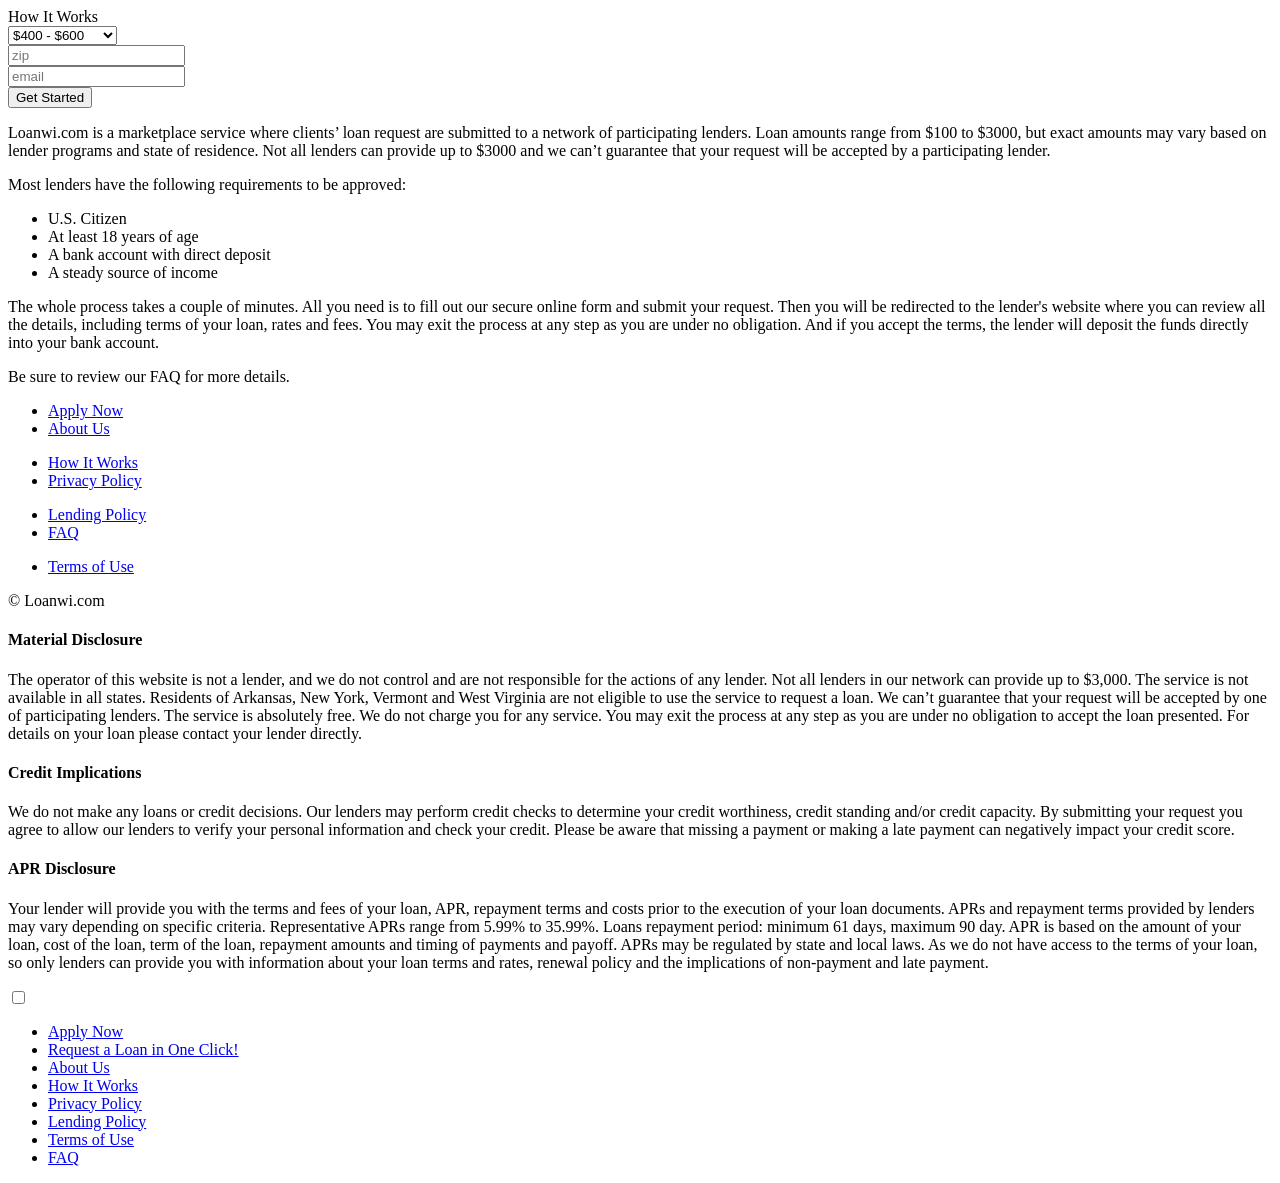
<file: www/how-it-works.html>
<!-- Top Navbar-->
<div class="navbar">
    <div class="navbar-inner">
        <div class="left">
            <a href="#" class="back link">
                <i class="icon icon-back"></i>
            </a>
        </div>
        <div class="center sliding"><span class="top__cart__item">How It Works</span></div>
        <div class="right">
        </div>
    </div>
</div>
<div class="pages">
    <div data-page="how-it-works" class="page  navbar-through toolbar-through">
        <div class="page-content">
            <div class="content-block">

              <body class="page page_inner"><div class="page__layout"><div class="page__section page__section_body content"><div class="page__row page__row_form"><form class="header__form small-form small-form_horizontal" action="/apply" method="GET"><div class="grid grid_gap_s"><div class="small-form__grid-cell grid__cell grid__cell_1-of-4"><select class="small-form__input small-form__input_amount select" id="id_requested_amount" name="requested_amount" strong="true" errortooltip="true"><option value="">Select Amount</option><option value="300">$100-$300</option><option value="600" selected="selected">$400 - $600</option><option value="1000">$700 - $1,000</option></select></div><div class="small-form__grid-cell grid__cell grid__cell_1-of-4"><input class="small-form__input small-form__input_zip input" type="text" name="zip" maxlength="5" placeholder="zip"></div><div class="small-form__grid-cell grid__cell grid__cell_1-of-4"><input class="small-form__input small-form__input_email input" type="text" name="email" placeholder="email"></div><div class="small-form__grid-cell grid__cell grid__cell_1-of-4"><button class="small-form__button button button_yellow button_large" type="submit">Get Started</button></div></div></form></div><div class="page__row page__row_body"><p>Loanwi.com is a marketplace service where clients’ loan request are submitted to a network of participating lenders. Loan amounts range from $100 to $3000, but exact amounts may vary based on lender programs and state of residence. Not all lenders can provide up to $3000 and we can’t guarantee that your request will be accepted by a participating lender.</p><p>Most lenders have the following requirements to be approved:</p><ul><li>U.S. Citizen</li><li>At least 18 years of age</li><li>A bank account with direct deposit</li><li>A steady source of income</li></ul><p>The whole process takes a couple of minutes. All you need is to fill out our secure online form and submit your request. Then you will be redirected to the lender's website where you can review all the details, including terms of your loan, rates and fees. You may exit the process at any step as you are under no obligation. And if you accept the terms, the lender will deposit the funds directly into your bank account.</p><p>Be sure to review our FAQ for more details.</p></div></div><div class="page__section page__section_footer"><div class="page__row page__row_footer"><div class="page__footer footer"><div class="footer__row footer__row_flex"><div class="footer__col footer__col_menu"><div class="footer__menu cols-menu"><div class="cols-menu__cell"><ul class="cols-menu__list"><li class="cols-menu__item"><a class="cols-menu__link" href="/apply">Apply Now</a></li><li class="cols-menu__item"><a class="cols-menu__link" href="/about-us">About Us</a></li></ul></div><div class="cols-menu__cell"><ul class="cols-menu__list"><li class="cols-menu__item"><a class="cols-menu__link" href="/how-it-works">How It Works</a></li><li class="cols-menu__item"><a class="cols-menu__link" href="/privacy-policy">Privacy Policy</a></li></ul></div><div class="cols-menu__cell"><ul class="cols-menu__list"><li class="cols-menu__item"><a class="cols-menu__link" href="/lending-policy">Lending Policy</a></li><li class="cols-menu__item"><a class="cols-menu__link" href="/faq">FAQ</a></li></ul></div><div class="cols-menu__cell"><ul class="cols-menu__list"><li class="cols-menu__item"><a class="cols-menu__link" href="/terms-of-use">Terms of Use</a></li></ul></div></div></div><div class="footer__col footer__col_copyright"><div class="footer__copyright">© Loanwi.com</div></div></div><div class="footer__disclaimer"><h4>Material Disclosure</h4><p>The operator of this website is not a lender, and we do not control and are not responsible for the actions of any lender. Not all lenders in our network can provide up to $3,000. The service is not available in all states. Residents of Arkansas, New York, Vermont and West Virginia are not eligible to use the service to request a loan. We can’t guarantee that your request will be accepted by one of participating lenders. The service is absolutely free. We do not charge you for any service. You may exit the process at any step as you are under no obligation to accept the loan presented. For details on your loan please contact your lender directly.</p><h4>Credit Implications</h4><p>We do not make any loans or credit decisions. Our lenders may perform credit checks to determine your credit worthiness, credit standing and/or credit capacity. By submitting your request you agree to allow our lenders to verify your personal information and check your credit. Please be aware that missing a payment or making a late payment can negatively impact your credit score.</p><h4>APR Disclosure</h4><p>Your lender will provide you with the terms and fees of your loan, APR, repayment terms and costs prior to the execution of your loan documents. APRs and repayment terms provided by lenders may vary depending on specific criteria. Representative APRs range from 5.99% to 35.99%. Loans repayment period: minimum 61 days, maximum 90 day. APR is based on the amount of your loan, cost of the loan, term of the loan, repayment amounts and timing of payments and payoff. APRs may be regulated by state and local laws. As we do not have access to the terms of your loan, so only lenders can provide you with information about your loan terms and rates, renewal policy and the implications of non-payment and late payment.</p></div></div></div></div></div><div class="page__mobile-menu mobile-menu"><input class="mobile-menu__checkbox" type="checkbox" id="mobile-menu-checkbox"><label class="mobile-menu__bg" for="mobile-menu-checkbox"></label><div class="mobile-menu__menu"><div class="mobile-menu__group"><ul class="mobile-menu__list"><li><a class="mobile-menu__item" href="/apply">Apply Now</a></li><li><a class="mobile-menu__item" href="/login">Request a Loan in One Click!</a></li><li><a class="mobile-menu__item" href="/about-us">About Us</a></li><li><a class="mobile-menu__item" href="/how-it-works">How It Works</a></li><li><a class="mobile-menu__item" href="/privacy-policy">Privacy Policy</a></li><li><a class="mobile-menu__item" href="/lending-policy">Lending Policy</a></li><li><a class="mobile-menu__item" href="/terms-of-use">Terms of Use</a></li><li><a class="mobile-menu__item" href="/faq">FAQ</a></li></ul></div></div></div></body>

            </div>
        </div>
    </div>
</div>
</file>
